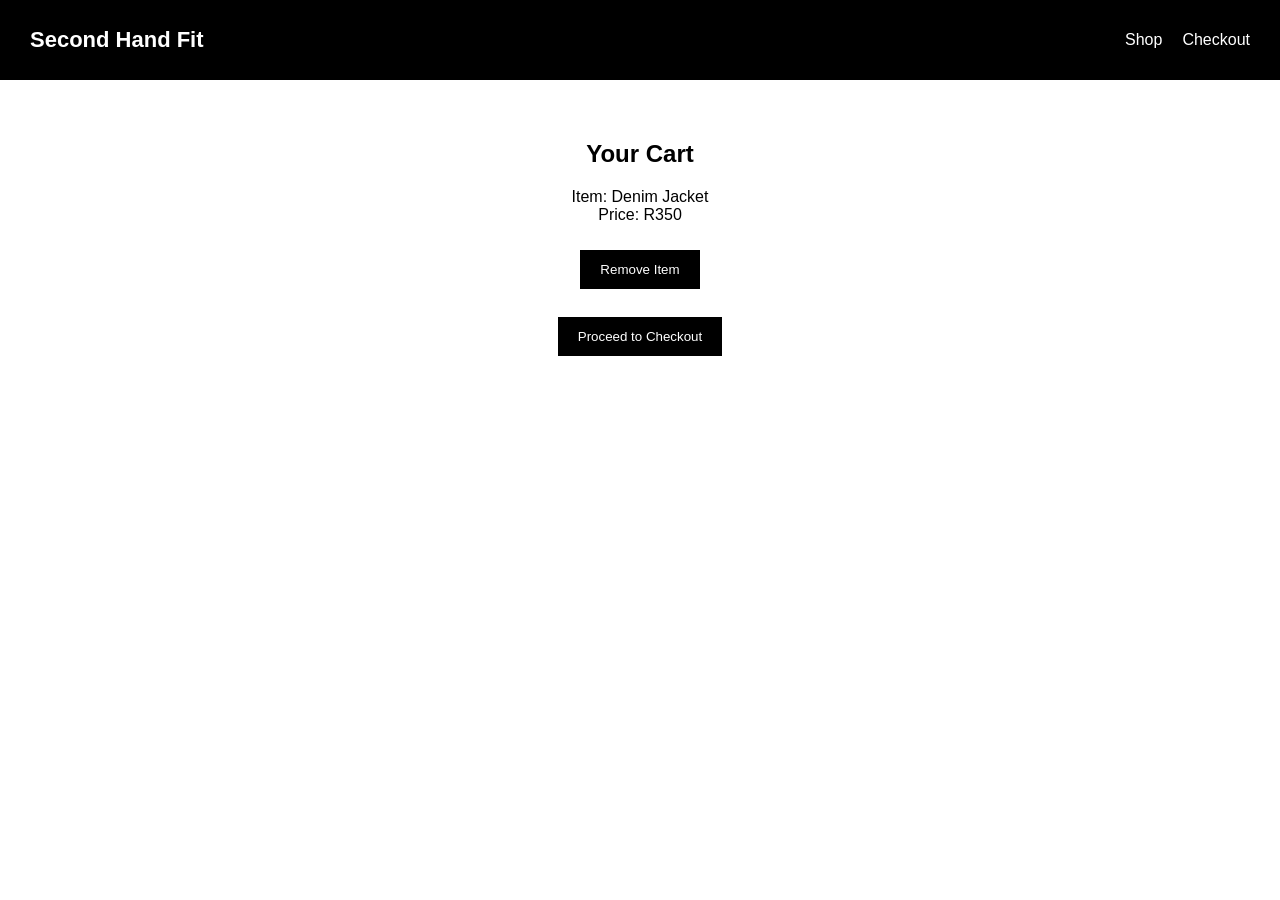
<file: cart.html>
<!DOCTYPE html>
<html lang="en">

<head>
    <meta charset="UTF-8">

    <title>Cart</title>

    <link rel="stylesheet" href="style.css">

</head>

<body>

    <nav class="navbar">

        <div class="logo">
            <a href="index.php">Second Hand Fit</a>
        </div>

        <ul class="navlist">

            <li><a href="shop.html">Shop</a></li>
            <li><a href="checkout.html">Checkout</a></li>

        </ul>

    </nav>

    <section class="born">

        <h2>Your Cart</h2>

        <p>

            Item: Denim Jacket <br> Price: R350

        </p>

        <button class="shop-btn">
            Remove Item
        </button>

        <br><br>

        <a href="checkout.html">

            <button class="shop-btn">
                Proceed to Checkout
            </button>

        </a>

    </section>

</body>

</html>
</file>
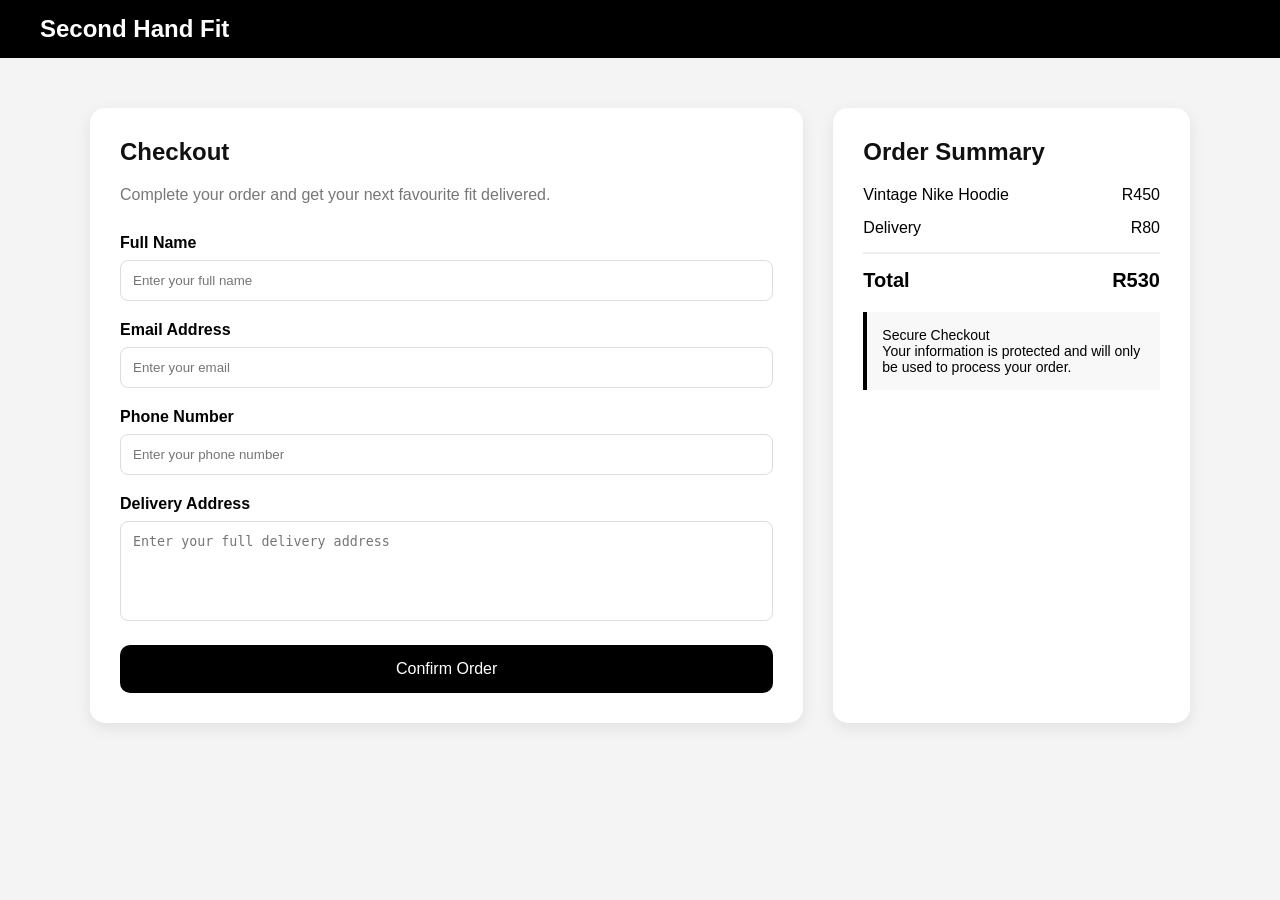
<file: checkout.html>
<!DOCTYPE html>
<html lang="en">

<head>
    <meta charset="UTF-8">
    <meta name="viewport" content="width=device-width, initial-scale=1.0">
    <title>Checkout | Second Hand Fit</title>

    <link rel="stylesheet" href="style.css">

    <style>
        body {
            margin: 0;
            font-family: Arial, sans-serif;
            background: #f4f4f4;
        }
        
        .navbar {
            background: #000;
            color: white;
            padding: 15px 40px;
        }
        
        .logo a {
            color: white;
            text-decoration: none;
            font-size: 24px;
            font-weight: bold;
        }
        
        .checkout-container {
            max-width: 1100px;
            margin: 50px auto;
            display: grid;
            grid-template-columns: 2fr 1fr;
            gap: 30px;
            padding: 0 20px;
        }
        
        .checkout-form,
        .order-summary {
            background: white;
            border-radius: 15px;
            padding: 30px;
            box-shadow: 0 5px 15px rgba(0, 0, 0, 0.08);
        }
        
        h2 {
            margin-top: 0;
            color: #111;
        }
        
        .subtitle {
            color: #777;
            margin-bottom: 30px;
        }
        
        label {
            display: block;
            margin-bottom: 8px;
            font-weight: bold;
        }
        
        input,
        textarea {
            width: 100%;
            padding: 12px;
            border: 1px solid #ddd;
            border-radius: 8px;
            margin-bottom: 20px;
            box-sizing: border-box;
        }
        
        textarea {
            height: 100px;
            resize: none;
        }
        
        .summary-item {
            display: flex;
            justify-content: space-between;
            margin-bottom: 15px;
        }
        
        .total {
            border-top: 2px solid #eee;
            padding-top: 15px;
            font-size: 20px;
            font-weight: bold;
        }
        
        .secure-box {
            background: #f8f8f8;
            border-left: 4px solid #000;
            padding: 15px;
            margin-top: 20px;
            font-size: 14px;
        }
        
        .checkout-btn {
            width: 100%;
            padding: 15px;
            background: #000;
            color: white;
            border: none;
            border-radius: 10px;
            font-size: 16px;
            cursor: pointer;
            transition: 0.3s;
        }
        
        .checkout-btn:hover {
            background: #333;
        }
        
        @media(max-width:768px) {
            .checkout-container {
                grid-template-columns: 1fr;
            }
        }
    </style>

</head>

<body>

    <nav class="navbar">

        <div class="logo">
            <a href="index.php">Second Hand Fit</a>
        </div>

    </nav>

    <div class="checkout-container">

        <div class="checkout-form">

            <h2>Checkout</h2>

            <p class="subtitle">
                Complete your order and get your next favourite fit delivered.
            </p>

            <form>

                <label>Full Name</label>
                <input type="text" placeholder="Enter your full name">

                <label>Email Address</label>
                <input type="email" placeholder="Enter your email">

                <label>Phone Number</label>
                <input type="text" placeholder="Enter your phone number">

                <label>Delivery Address</label>
                <textarea placeholder="Enter your full delivery address"></textarea>

                <button type="submit" class="checkout-btn">
                Confirm Order
            </button>

            </form>

        </div>

        <div class="order-summary">

            <h2>Order Summary</h2>

            <div class="summary-item">
                <span>Vintage Nike Hoodie</span>
                <span>R450</span>
            </div>

            <div class="summary-item">
                <span>Delivery</span>
                <span>R80</span>
            </div>

            <div class="summary-item total">
                <span>Total</span>
                <span>R530</span>
            </div>

            <div class="secure-box">
                Secure Checkout<br> Your information is protected and will only be used to process your order.
            </div>

        </div>

    </div>

</body>

</html>
</file>
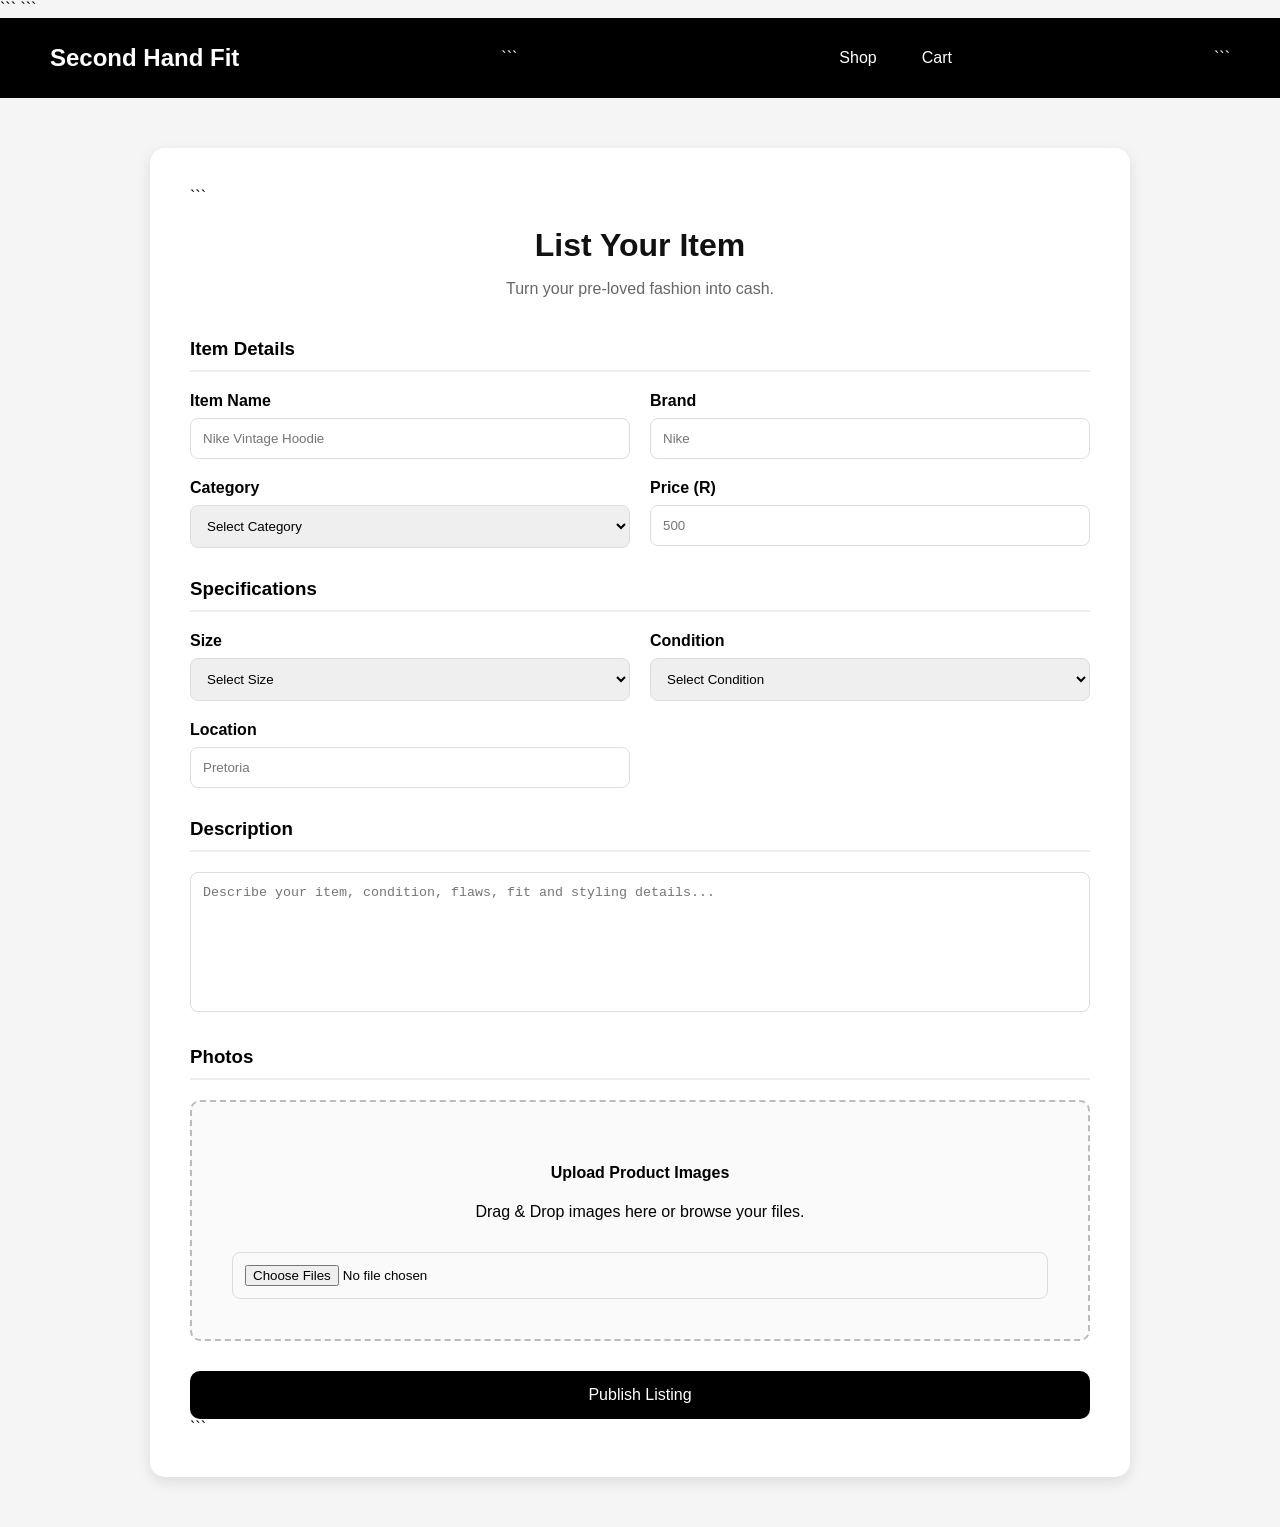
<file: upload.html>
<!DOCTYPE html>

<html lang="en">

<head>
    <meta charset="UTF-8">
    <meta name="viewport" content="width=device-width, initial-scale=1.0">
    <title>List Your Item | Second Hand Fit</title>
    <link rel="stylesheet" href="style.css"> ```
    <style>
        body {
            font-family: Arial, sans-serif;
            background: #f5f5f5;
            margin: 0;
            padding: 0;
        }
        
        .navbar {
            background: #000;
            color: white;
            display: flex;
            justify-content: space-between;
            align-items: center;
            padding: 15px 50px;
        }
        
        .logo a {
            color: white;
            text-decoration: none;
            font-size: 24px;
            font-weight: bold;
        }
        
        .navlist {
            list-style: none;
            display: flex;
            gap: 25px;
        }
        
        .navlist a {
            color: white;
            text-decoration: none;
        }
        
        .upload-container {
            max-width: 900px;
            margin: 50px auto;
            background: white;
            padding: 40px;
            border-radius: 15px;
            box-shadow: 0 5px 15px rgba(0, 0, 0, 0.1);
        }
        
        .upload-header {
            text-align: center;
            margin-bottom: 40px;
        }
        
        .upload-header h1 {
            margin-bottom: 10px;
            color: #111;
        }
        
        .upload-header p {
            color: #666;
        }
        
        .form-section {
            margin-bottom: 30px;
        }
        
        .form-section h3 {
            border-bottom: 2px solid #eee;
            padding-bottom: 10px;
            margin-bottom: 20px;
        }
        
        .form-grid {
            display: grid;
            grid-template-columns: 1fr 1fr;
            gap: 20px;
        }
        
        label {
            display: block;
            margin-bottom: 8px;
            font-weight: bold;
        }
        
        input,
        select,
        textarea {
            width: 100%;
            padding: 12px;
            border: 1px solid #ddd;
            border-radius: 8px;
            box-sizing: border-box;
        }
        
        textarea {
            height: 140px;
            resize: none;
        }
        
        .upload-box {
            border: 2px dashed #bbb;
            padding: 40px;
            text-align: center;
            border-radius: 10px;
            background: #fafafa;
        }
        
        .upload-box input {
            margin-top: 15px;
        }
        
        .submit-btn {
            width: 100%;
            background: #000;
            color: white;
            border: none;
            padding: 15px;
            border-radius: 10px;
            font-size: 16px;
            cursor: pointer;
            transition: 0.3s;
        }
        
        .submit-btn:hover {
            background: #333;
        }
        
        @media(max-width:768px) {
            .form-grid {
                grid-template-columns: 1fr;
            }
            .navbar {
                flex-direction: column;
                gap: 10px;
            }
        }
    </style>
    ```

</head>

<body>

    <nav class="navbar">
        <div class="logo">
            <a href="index.php">Second Hand Fit</a>
        </div>

        ```
        <ul class="navlist">
            <li><a href="shop.html">Shop</a></li>
            <li><a href="cart.html">Cart</a></li>
        </ul>
        ```

    </nav>

    <div class="upload-container">

        ```
        <div class="upload-header">
            <h1>List Your Item</h1>
            <p>Turn your pre-loved fashion into cash.</p>
        </div>

        <form>

            <div class="form-section">
                <h3>Item Details</h3>

                <div class="form-grid">

                    <div>
                        <label>Item Name</label>
                        <input type="text" placeholder="Nike Vintage Hoodie">
                    </div>

                    <div>
                        <label>Brand</label>
                        <input type="text" placeholder="Nike">
                    </div>

                    <div>
                        <label>Category</label>
                        <select>
                    <option>Select Category</option>
                    <option>Hoodies</option>
                    <option>T-Shirts</option>
                    <option>Jackets</option>
                    <option>Jeans</option>
                    <option>Sneakers</option>
                </select>
                    </div>

                    <div>
                        <label>Price (R)</label>
                        <input type="number" placeholder="500">
                    </div>

                </div>
            </div>

            <div class="form-section">
                <h3>Specifications</h3>

                <div class="form-grid">

                    <div>
                        <label>Size</label>
                        <select>
                    <option>Select Size</option>
                    <option>XS</option>
                    <option>S</option>
                    <option>M</option>
                    <option>L</option>
                    <option>XL</option>
                </select>
                    </div>

                    <div>
                        <label>Condition</label>
                        <select>
                    <option>Select Condition</option>
                    <option>Brand New</option>
                    <option>Like New</option>
                    <option>Good</option>
                    <option>Fair</option>
                </select>
                    </div>

                    <div>
                        <label>Location</label>
                        <input type="text" placeholder="Pretoria">
                    </div>

                </div>
            </div>

            <div class="form-section">
                <h3>Description</h3>

                <textarea placeholder="Describe your item, condition, flaws, fit and styling details..."></textarea>
            </div>

            <div class="form-section">
                <h3>Photos</h3>

                <div class="upload-box">
                    <h4>Upload Product Images</h4>
                    <p>Drag & Drop images here or browse your files.</p>
                    <input type="file" multiple>
                </div>
            </div>

            <button type="submit" class="submit-btn">
        Publish Listing
    </button>

        </form>
        ```

    </div>

</body>

</html>
</file>
<file: style.css>
body {
margin: 0;
font-family: Arial, sans-serif;
}

/* NAVBAR */

.navbar {
display: flex;
justify-content: space-between;
align-items: center;
padding: 15px 30px;
background-color: black;
}

.logo a {
color: white;
font-size: 22px;
text-decoration: none;
font-weight: bold;
}

.navlist {
list-style: none;
display: flex;
align-items: center;
}

.navlist li {
margin-left: 20px;
}

.navlist a {
color: white;
text-decoration: none;
}

.navlist a:hover {
color: #ff4081;
}

/* HERO */

.hero {
position: relative;
height: 400px;
}

.placeholder-img {
width: 100%;
height: 400px;
background: url("https://placehold.co/1200x400") center/cover;
}

.hero-text {
position: absolute;
top: 50%;
left: 50%;
transform: translate(-50%, -50%);
text-align: center;
color: white;
}

.shop-btn {
padding: 12px 20px;
background-color: black;
color: white;
border: none;
cursor: pointer;
margin-top: 10px;
}

.shop-btn:hover {
background-color: #ff4081;
}

/* CATEGORY */

.style {
padding: 40px;
text-align: center;
}

.style-grid {
display: flex;
justify-content: center;
gap: 20px;
}

.card {
background: #f4f4f4;
padding: 15px;
width: 250px;
}

.card img {
width: 100%;
}

/* ABOUT */

.born {
padding: 40px;
text-align: center;
}

.born img {
margin-top: 20px;
}

/* JOIN */

.join {
padding: 40px;
text-align: center;
background-color: #f4f4f4;
}

/* FOOTER */

footer {
background-color: black;
color: white;
padding: 30px;
display: flex;
justify-content: space-around;
}

footer ul {
list-style: none;
}

.Top {
font-weight: bold;
margin-bottom: 10px;
}

/* Product Image Container */

.product-img {
position: relative;
}

.product-img img {
width: 100%;
}

/* Location Badge */

.location {
position: absolute;
bottom: 10px;
left: 10px;

background-color: rgba(0,0,0,0.7);
color: white;

padding: 5px 10px;
font-size: 12px;
border-radius: 5px;
}

/* Scroll To Top Button */

#topBtn {

position: fixed;

bottom: 20px;
right: 20px;

background-color: black;
color: white;

border: none;

padding: 12px 16px;

border-radius: 50%;

font-size: 18px;

cursor: pointer;

}

#topBtn:hover {

background-color: #ff4081;

}
</file>
